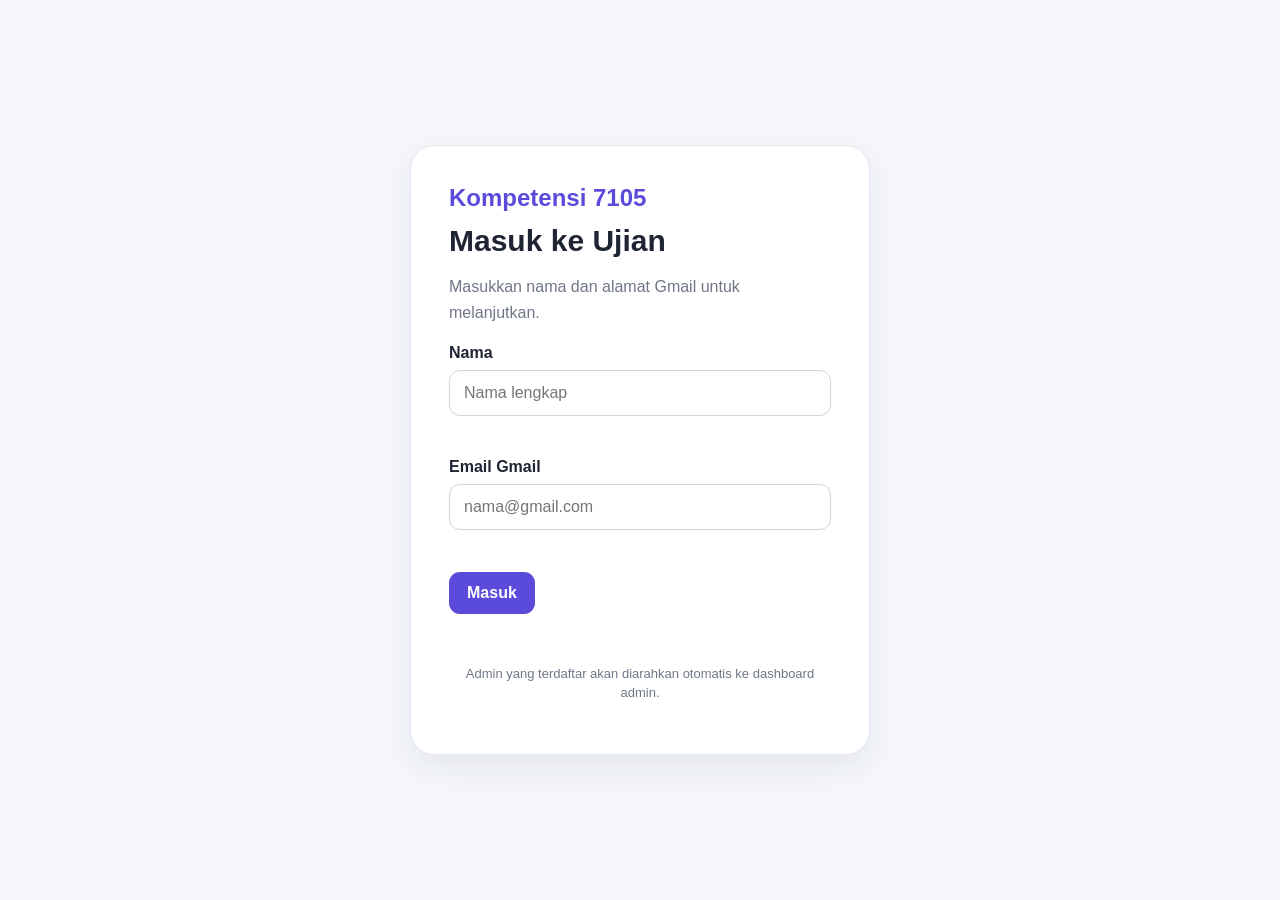
<file: index.html>
<!DOCTYPE html>
<html lang="id">
<head>
  <meta charset="UTF-8">
  <meta name="viewport" content="width=device-width, initial-scale=1.0">
  <title>Kompetensi 7105 - ujian</title>
  <link rel="stylesheet" href="style.css">
</head>
<body data-page="exam">
  <header class="topbar">
    <div class="brand">Kompetensi 7105</div>
    <div id="participantDisplay" class="participant-chip"></div>
    <button id="logoutButton" class="ghost-button" type="button">Keluar</button>
  </header>

  <main class="page-shell">
    <section id="examSelectionPage" class="panel">
      <div class="panel-header">
        <h1>Pilih Ujian</h1>
        <p class="muted">Pilih salah satu ujian untuk memulai.</p>
      </div>

      <div class="exam-grid">
        <button class="exam-card" type="button" data-exam="pretest">
          <span class="exam-icon">📝</span>
          <span>
            <strong>Pretest</strong>
            <small>Ujian awal sebelum pembelajaran.</small>
            <small id="meta-pretest">Memuat pengaturan...</small>
          </span>
          <span id="lock-pretest" class="exam-lock">Memuat...</span>
          <span class="card-arrow">→</span>
        </button>

        <button class="exam-card" type="button" data-exam="komprehensif">
          <span class="exam-icon">📚</span>
          <span>
            <strong>Komprehensif</strong>
            <small>Ujian untuk mengukur pemahaman menyeluruh.</small>
            <small id="meta-komprehensif">Memuat pengaturan...</small>
          </span>
          <span id="lock-komprehensif" class="exam-lock">Memuat...</span>
          <span class="card-arrow">→</span>
        </button>

        <button class="exam-card" type="button" data-exam="posttest">
          <span class="exam-icon">🎯</span>
          <span>
            <strong>Post Test</strong>
            <small>Ujian akhir setelah pembelajaran.</small>
            <small id="meta-posttest">Memuat pengaturan...</small>
          </span>
          <span id="lock-posttest" class="exam-lock">Memuat...</span>
          <span class="card-arrow">→</span>
        </button>
      </div>

      <div id="selectionMessage" class="status-message"></div>
    </section>

    <section id="examContainer" class="exam-layout hidden">
      <div class="exam-main panel">
        <div class="exam-toolbar">
          <div>
            <div id="examNameDisplay" class="eyebrow">Ujian</div>
            <div id="questionNumber" class="question-counter">Soal 1</div>
          </div>
          <div id="timer" class="timer">02:00</div>
        </div>

        <div id="questionText" class="question-text">Memuat soal...</div>
        <div id="options" class="options"></div>

        <div class="question-actions">
          <button id="prevButton" class="secondary-button" type="button">Sebelumnya</button>
          <button id="nextButton" class="primary-button" type="button">Berikutnya</button>
        </div>
      </div>

      <aside class="question-nav panel">
        <h3>Daftar Soal</h3>
        <div id="questionPalette" class="question-palette"></div>
        <button id="finishButton" class="danger-button" type="button">Selesai Ujian</button>
      </aside>
    </section>

    <section id="resultPage" class="panel result-panel hidden">
      <div class="result-icon">✓</div>
      <h1 id="resultTitle">Ujian selesai</h1>
      <p id="resultMessage" class="muted"></p>

      <div class="score-card">
        <span>Nilai</span>
        <strong id="score">0</strong>
      </div>

      <div class="result-stats">
        <div><span>Benar</span><strong id="correctCount">0</strong></div>
        <div><span>Salah</span><strong id="wrongCount">0</strong></div>
        <div><span>Kosong</span><strong id="unansweredCount">0</strong></div>
      </div>

      <button id="backToExamSelection" class="primary-button" type="button">Kembali ke Pilihan Ujian</button>
    </section>
  </main>

  <script src="script.js"></script>
</body>
</html>
</file>
<file: style.css>
:root {
  --primary: #5b4bdb;
  --primary-dark: #4435bd;
  --bg: #f5f7fb;
  --card: #ffffff;
  --text: #202533;
  --muted: #6f7787;
  --border: #e3e7ef;
  --danger: #d83a52;
  --success: #16845b;
  --shadow: 0 12px 35px rgba(29, 36, 55, .08);
}

* { box-sizing: border-box; }

body {
  margin: 0;
  font-family: Inter, Arial, sans-serif;
  color: var(--text);
  background: var(--bg);
}

button, input, select { font: inherit; }

button { cursor: pointer; }

.hidden { display: none !important; }

.brand {
  font-size: 24px;
  font-weight: 800;
  color: var(--primary);
}

.muted { color: var(--muted); line-height: 1.6; }

.small-note {
  color: var(--muted);
  font-size: 13px;
  text-align: center;
  line-height: 1.5;
}

.topbar {
  min-height: 70px;
  padding: 0 5%;
  display: flex;
  align-items: center;
  justify-content: space-between;
  gap: 20px;
  background: #fff;
  border-bottom: 1px solid var(--border);
  position: sticky;
  top: 0;
  z-index: 20;
}

.participant-chip,
.admin-user {
  display: flex;
  align-items: center;
  gap: 12px;
}

.participant-chip {
  color: var(--muted);
  font-size: 14px;
}

.page-shell {
  width: min(1100px, 92%);
  margin: 35px auto 60px;
}

.panel {
  background: var(--card);
  border: 1px solid var(--border);
  border-radius: 20px;
  box-shadow: var(--shadow);
  padding: 28px;
}

.login-page {
  min-height: 100vh;
  display: grid;
  place-items: center;
  padding: 25px;
}

.login-card {
  width: min(460px, 100%);
  background: #fff;
  border: 1px solid var(--border);
  border-radius: 24px;
  box-shadow: var(--shadow);
  padding: 38px;
}

.login-card h1 {
  margin: 12px 0 8px;
  font-size: 30px;
}

.form-group {
  margin: 18px 0;
}

.form-group label {
  display: block;
  margin-bottom: 8px;
  font-weight: 700;
}

input[type="text"],
input[type="email"],
input[type="file"],
select {
  width: 100%;
  padding: 13px 14px;
  border: 1px solid #cfd5df;
  border-radius: 11px;
  background: #fff;
  outline: none;
}

input:focus, select:focus {
  border-color: var(--primary);
  box-shadow: 0 0 0 3px rgba(91, 75, 219, .12);
}

.input-error { border-color: var(--danger) !important; }

.error-message {
  color: var(--danger);
  font-size: 13px;
  margin-top: 6px;
  min-height: 18px;
}

.primary-button,
.secondary-button,
.danger-button,
.ghost-button {
  border: 0;
  border-radius: 11px;
  padding: 12px 18px;
  font-weight: 700;
  transition: .2s;
}

.primary-button {
  color: #fff;
  background: var(--primary);
}

.primary-button:hover { background: var(--primary-dark); }

.primary-button:disabled,
.secondary-button:disabled,
.danger-button:disabled {
  opacity: .55;
  cursor: not-allowed;
}

.secondary-button {
  color: var(--text);
  background: #eef0f5;
}

.danger-button {
  color: #fff;
  background: var(--danger);
}

.ghost-button {
  color: var(--text);
  background: #f0f2f6;
}

.full-width { width: 100%; }

.status-message {
  margin-top: 15px;
  min-height: 22px;
  line-height: 1.5;
}

.status-message.error { color: var(--danger); }
.status-message.success { color: var(--success); }

.exam-grid {
  display: grid;
  gap: 16px;
  margin-top: 25px;
}

.exam-card {
  width: 100%;
  border: 1px solid var(--border);
  background: #fff;
  border-radius: 16px;
  padding: 20px;
  display: grid;
  grid-template-columns: auto 1fr auto;
  align-items: center;
  gap: 16px;
  text-align: left;
  transition: .2s;
}

.exam-card:hover {
  border-color: var(--primary);
  transform: translateY(-2px);
  box-shadow: var(--shadow);
}

.exam-card strong,
.exam-card small {
  display: block;
}

.exam-card strong {
  font-size: 19px;
  margin-bottom: 6px;
}

.exam-card small {
  color: var(--muted);
  margin-top: 3px;
}

.exam-icon { font-size: 32px; }

.card-arrow {
  color: var(--primary);
  font-size: 22px;
}

.exam-layout {
  display: grid;
  grid-template-columns: 1fr 270px;
  gap: 20px;
}

.exam-toolbar {
  display: flex;
  justify-content: space-between;
  align-items: center;
  gap: 20px;
  margin-bottom: 25px;
}

.eyebrow {
  color: var(--primary);
  font-size: 12px;
  font-weight: 800;
  letter-spacing: .08em;
}

.question-counter {
  font-weight: 800;
  margin-top: 5px;
}

.timer {
  min-width: 105px;
  text-align: center;
  font-size: 24px;
  font-weight: 800;
  color: var(--danger);
  background: #fff0f2;
  padding: 10px 14px;
  border-radius: 12px;
}

.question-text {
  font-size: 21px;
  line-height: 1.65;
  font-weight: 700;
  margin-bottom: 25px;
}

.options {
  display: grid;
  gap: 12px;
}

.option-button {
  width: 100%;
  padding: 16px;
  border: 1px solid var(--border);
  background: #fff;
  border-radius: 13px;
  text-align: left;
  display: flex;
  align-items: flex-start;
  gap: 12px;
}

.option-button:hover {
  border-color: var(--primary);
}

.option-button.selected {
  border-color: var(--primary);
  background: #f0efff;
}

.option-letter {
  min-width: 30px;
  height: 30px;
  display: grid;
  place-items: center;
  border-radius: 50%;
  background: #edf0f5;
  font-weight: 800;
}

.selected .option-letter {
  color: #fff;
  background: var(--primary);
}

.question-actions {
  display: flex;
  justify-content: space-between;
  gap: 12px;
  margin-top: 30px;
}

.question-nav h3 { margin-top: 0; }

.question-palette {
  display: grid;
  grid-template-columns: repeat(4, 1fr);
  gap: 8px;
  margin: 15px 0 22px;
}

.palette-button {
  aspect-ratio: 1;
  border: 1px solid var(--border);
  border-radius: 8px;
  background: #fff;
  font-weight: 700;
}

.palette-button.answered {
  background: #e6f7ef;
  border-color: #8dd2b2;
}

.palette-button.current {
  outline: 3px solid rgba(91,75,219,.18);
  border-color: var(--primary);
}

.question-nav .danger-button { width: 100%; }

.result-panel {
  max-width: 650px;
  margin: 40px auto;
  text-align: center;
}

.result-icon {
  width: 70px;
  height: 70px;
  margin: 0 auto 15px;
  display: grid;
  place-items: center;
  border-radius: 50%;
  color: #fff;
  background: var(--success);
  font-size: 35px;
}

.score-card {
  margin: 25px auto;
  width: 190px;
  padding: 22px;
  background: #f2f1ff;
  border-radius: 18px;
}

.score-card span,
.score-card strong {
  display: block;
}

.score-card span { color: var(--muted); }
.score-card strong { font-size: 50px; color: var(--primary); }

.result-stats {
  display: grid;
  grid-template-columns: repeat(3, 1fr);
  gap: 12px;
  margin: 20px 0 25px;
}

.result-stats div {
  padding: 16px;
  background: #f7f8fa;
  border-radius: 12px;
}

.result-stats span,
.result-stats strong { display: block; }

.result-stats span { color: var(--muted); font-size: 13px; }
.result-stats strong { font-size: 22px; margin-top: 4px; }

.admin-hero {
  margin-bottom: 20px;
}

.admin-card {
  margin-bottom: 20px;
}

.upload-box {
  border: 2px dashed #cbd1df;
  border-radius: 16px;
  padding: 30px;
  text-align: center;
  margin: 20px 0;
}

.upload-icon {
  font-size: 45px;
  margin-bottom: 8px;
}

.file-label {
  display: block;
  color: var(--primary);
  font-weight: 800;
  margin-bottom: 12px;
  cursor: pointer;
}

.format-example {
  white-space: pre-wrap;
  background: #151923;
  color: #f4f6fb;
  border-radius: 12px;
  padding: 18px;
  overflow-x: auto;
  line-height: 1.6;
}

@media (max-width: 800px) {
  .exam-layout {
    grid-template-columns: 1fr;
  }

  .question-nav {
    order: -1;
  }

  .topbar {
    padding: 0 4%;
  }
}

@media (max-width: 560px) {
  .login-card,
  .panel { padding: 20px; }

  .result-stats {
    grid-template-columns: 1fr;
  }

  .question-actions {
    flex-direction: column;
  }

  .question-actions button {
    width: 100%;
  }
}


/* Pengaturan ujian admin */
.settings-grid {
  display: grid;
  grid-template-columns: repeat(3, 1fr);
  gap: 16px;
}

.setting-card {
  border: 1px solid var(--border);
  border-radius: 16px;
  padding: 20px;
  background: #fff;
}

.setting-card-header {
  display: flex;
  justify-content: space-between;
  align-items: flex-start;
  gap: 12px;
  margin-bottom: 15px;
}

.setting-card h3 {
  margin: 5px 0 0;
}

.status-badge,
.exam-lock {
  display: inline-flex;
  align-items: center;
  justify-content: center;
  border-radius: 999px;
  padding: 6px 10px;
  font-size: 12px;
  font-weight: 800;
  white-space: nowrap;
}

.status-badge.locked,
.exam-lock.locked {
  color: #9b2839;
  background: #fff0f2;
}

.status-badge.open,
.exam-lock.open {
  color: #08714b;
  background: #e8f8f0;
}

.switch-row {
  display: flex;
  align-items: center;
  gap: 10px;
  margin: 12px 0 18px;
  font-weight: 700;
  cursor: pointer;
}

.switch-row input {
  width: 18px;
  height: 18px;
  accent-color: var(--primary);
}

.save-setting-button {
  width: 100%;
}

.exam-card.is-locked {
  opacity: .65;
  cursor: not-allowed;
}

.exam-card.is-locked:hover {
  transform: none;
  border-color: var(--border);
  box-shadow: none;
}

@media (max-width: 900px) {
  .settings-grid {
    grid-template-columns: 1fr;
  }
}


/* Opsi tampilan nilai pada pengaturan admin */
.setting-card .switch-row + .switch-row {
  margin-top: 6px;
}
</file>
